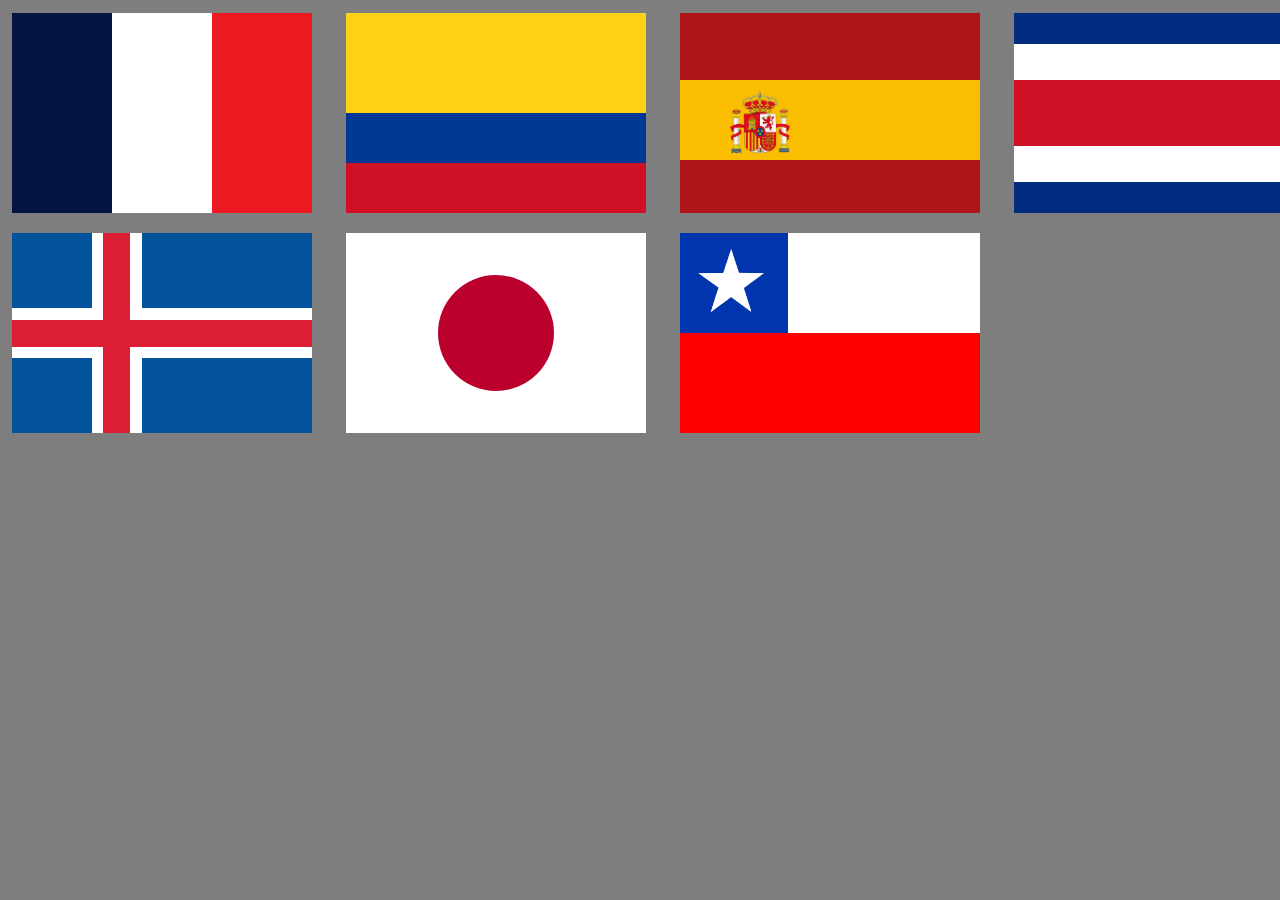
<file: banderas/index.html>
<!DOCTYPE html>
<html lang="en">
<head>
    <meta charset="UTF-8">
    <meta name="viewport" content="width=device-width, initial-scale=1.0">
    <title>sietebanderas</title>
    <link rel="stylesheet" href="assets/css/estilos.css">
</head>
<body>

  
   

     <!--Bandera FRANCIA-->
    
     <div class="banderaF">
        <div class="blancoF"></div> <!--Medidas y colores-->  
        <div class="rojoF"></div> <!--Medidas y colores--> 
     
      </div>

     
  
     
     <!--Bandera COLOMBIA-->
    
     <div class="banderaC">
        <div class="azulC"></div> <!--Medidas y colores-->  
        <div class="rojoC"></div> <!--Medidas y colores-->
        
      </div>


      <!--Bandera ESPAÑA-->
      
     <div class="banderaE">  
      <div class="amarilloE"></div> <!--Medidas y colores-->
      <img class="escudo_español" src="assets/img/escudo_español.png" alt="escudoe">
     
      
    </div>


    <!--Bandera COSTARICA-->
    
    <div class="banderaCR">  
      <div class="blancoCR"></div> <!--Medidas y colores-->
      <div class="rojoCR"></div> <!--Medidas y colores-->
    </div>


    <!--Bandera ISLANDIA-->
    
    <div class="banderaI">  
      
      <div class="blancoIvertical"></div> <!--Medidas y colores-->
      <div class="blancoIhorizontal"></div> <!--Medidas y colores-->
      <div class="rojoIvertical"></div> <!--Medidas y colores-->
      <div class="rojoIhorizontal"></div> <!--Medidas y colores-->
     
    </div>


    <!--Bandera JAPÓN-->
    
    <div class="banderaJ">  
      <div class="rojoJ"></div> <!--Medidas y colores-->
      
    </div>
    <!--Bandera CHILE-->

    <div class="banderaCH">  
      <div class="blancoCH"></div> <!--Medidas y colores-->
      <div class="azulCH"></div> <!--Medidas y colores-->
      <img class="estrella_blanca" src="assets/img/estrella_blanca.png" alt="estrella">
    </div>


</body>
</html>
</file>
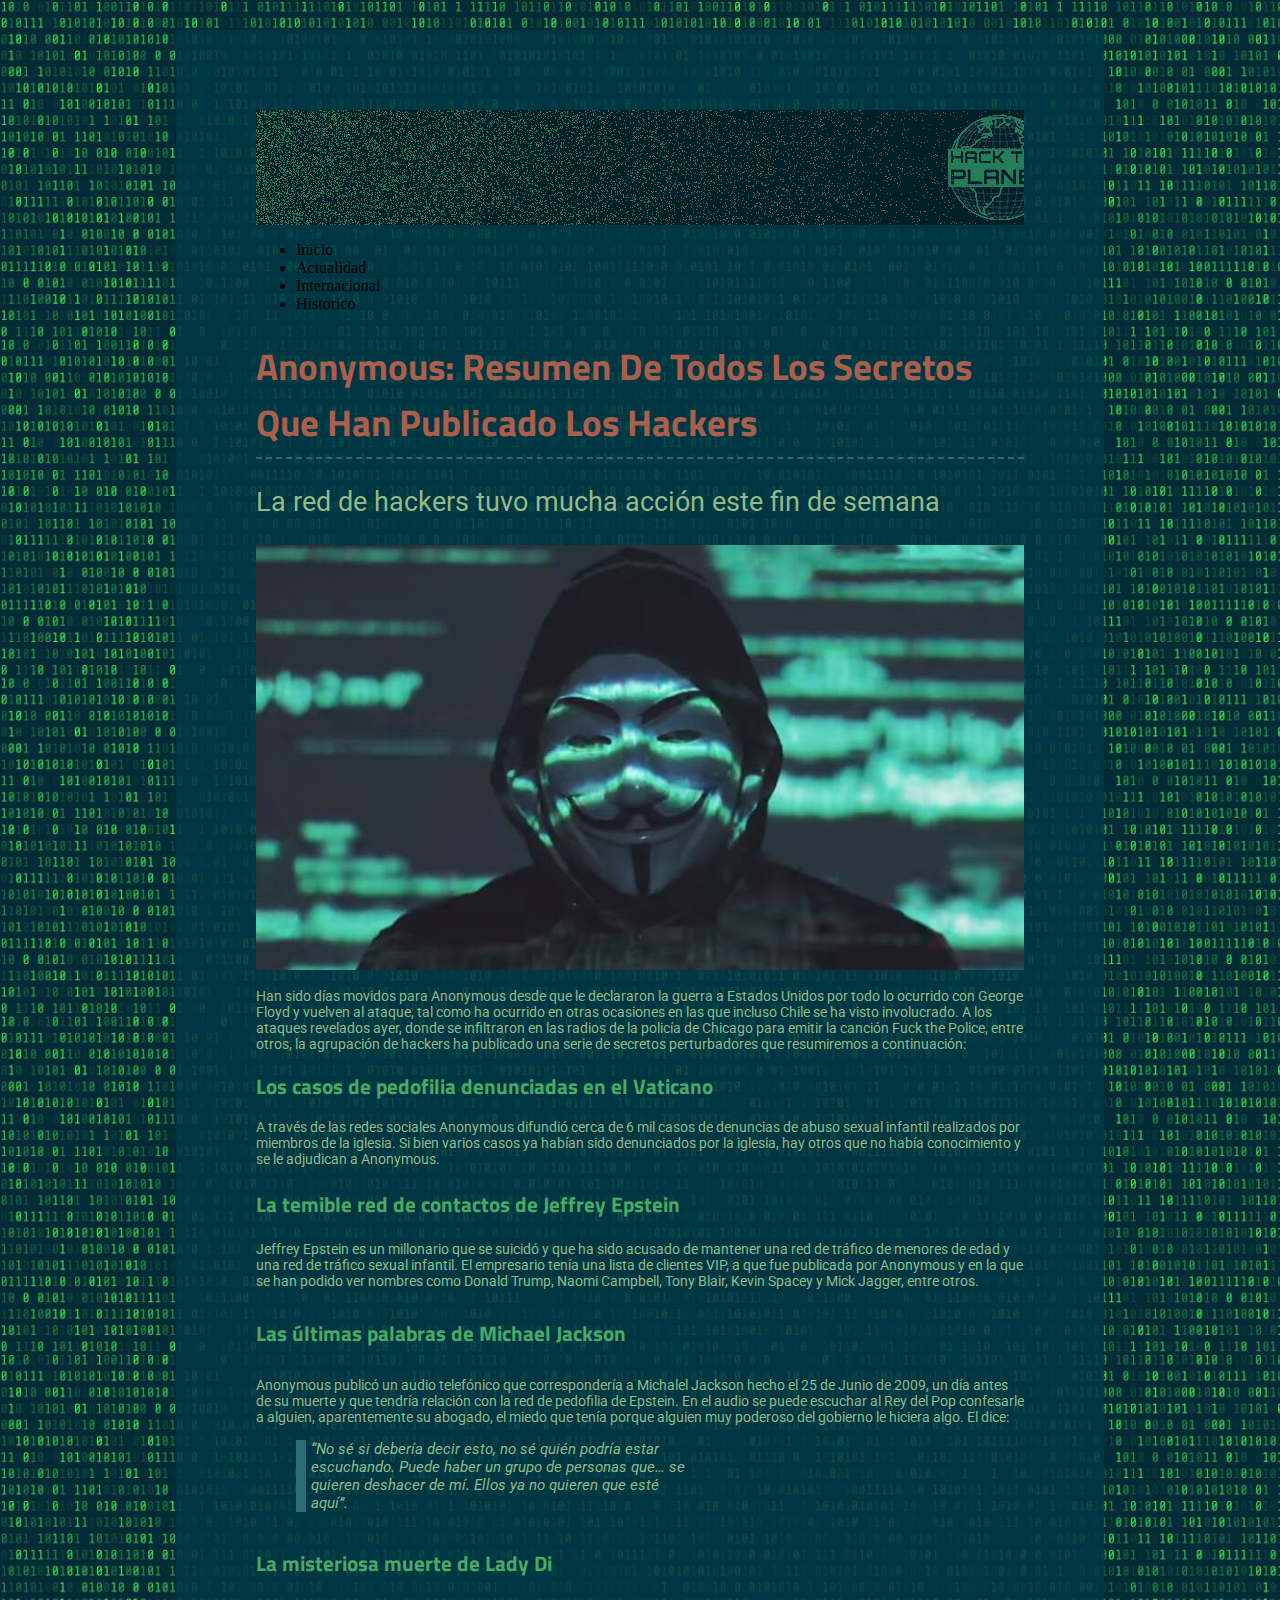
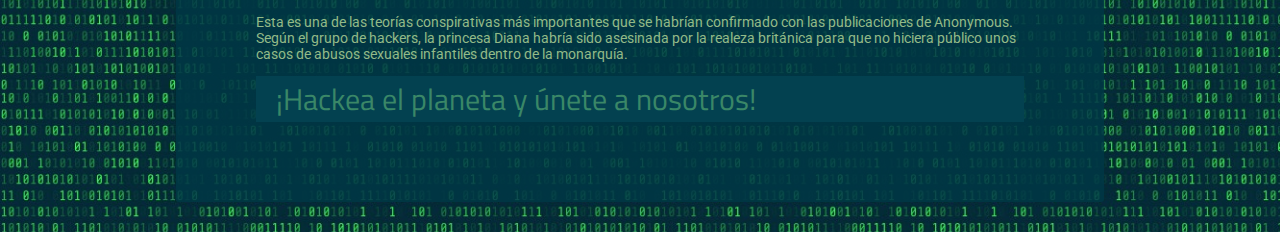
<file: Noticia 3/index.html>
<!DOCTYPE html>
<html lang="en">
<head>
    <meta charset="UTF-8">
    <meta name="viewport" content="width=device-width, initial-scale=1.0">
    <title>Hack the Planet: Anonymous</title>
    <!--Llamar a mi hoja de estilos-->
    <link rel="stylesheet" href="assets/css/estilos.css">
</head>

<body>
    <div id="envoltorio">  
        <header>    
          <!--Llamar a mi logo-->
        </header>
        

        <nav>  
           <ul> 
              <li>Inicio</li>
              <li>Actualidad </li>
              <li>Internacional</li>
              <li>Histórico</li>
            </ul>     
        </nav>
        <section>
        <article>
        <main>   
            <h1>Anonymous: Resumen de todos los secretos que han publicado los hackers</h1> 
            <p class="bajada">La red de hackers tuvo mucha acción este fin de semana</p>  
            <img class="foto_principal" src="assets/img/m.jpg" alt="Enmascarado">
            <p>Han sido días movidos para Anonymous desde que le declararon la guerra a Estados Unidos por todo lo
               ocurrido con George Floyd y vuelven al ataque, tal como ha ocurrido en otras ocasiones en las que 
               incluso Chile se ha visto involucrado. A los ataques revelados ayer, donde se infiltraron en las 
               radios de la policía de Chicago para emitir la canción Fuck the Police, entre otros, la agrupación 
               de hackers ha publicado una serie de secretos perturbadores que resumiremos a continuación:</p>
            <h2>Los casos de pedofilia denunciadas en el Vaticano</h2>
            <p>A través de las redes sociales Anonymous difundió cerca de 6 mil casos de denuncias de abuso sexual 
               infantil realizados por miembros de la iglesia. Si bien varios casos ya habían sido denunciados por 
               la iglesia, hay otros que no había conocimiento y se le adjudican a Anonymous.</p>
            <h3>La temible red de contactos de Jeffrey Epstein</h3>
            <p>Jeffrey Epstein es un millonario que se suicidó y que ha sido acusado de mantener una red de tráfico
               de menores de edad y una red de tráfico sexual infantil. El empresario tenía una lista de clientes 
               VIP, a que fue publicada por Anonymous y en la que se han podido ver nombres como Donald Trump, Naomi
               Campbell, Tony Blair, Kevin Spacey y Mick Jagger, entre otros.</p>
            <h4>Las últimas palabras de Michael Jackson</h4>
            <p>Anonymous publicó un audio telefónico que correspondería a Michalel Jackson hecho el 25 de Junio de 
               2009, un día antes de su muerte y que tendría relación con la red de pedofilia de Epstein. En el audio
               se puede escuchar al Rey del Pop confesarle a alguien, aparentemente su abogado, el miedo que tenía 
               porque alguien muy poderoso del gobierno le hiciera algo. El dice:</p> 
            <blockquote>
               “No sé si debería decir esto, no sé quién podría estar escuchando. Puede haber un grupo de personas 
               que… se quieren deshacer de mí. Ellos ya no quieren que esté aquí”.
            </blockquote>
            <h5>La misteriosa muerte de Lady Di</h5>
            <p>Esta es una de las teorías conspirativas más importantes que se habrían confirmado con las publicaciones 
               de Anonymous. Según el grupo de hackers, la princesa Diana habría sido asesinada por la realeza británica 
               para que no hiciera público unos casos de abusos sexuales infantiles dentro de la monarquía.</p>
            </article>
         </section>


        </main>
        <aside>
         
        </aside>
        <footer>
            ¡Hackea el planeta y únete a nosotros!
        </footer>
    </div>
</body>
</html>
</file>
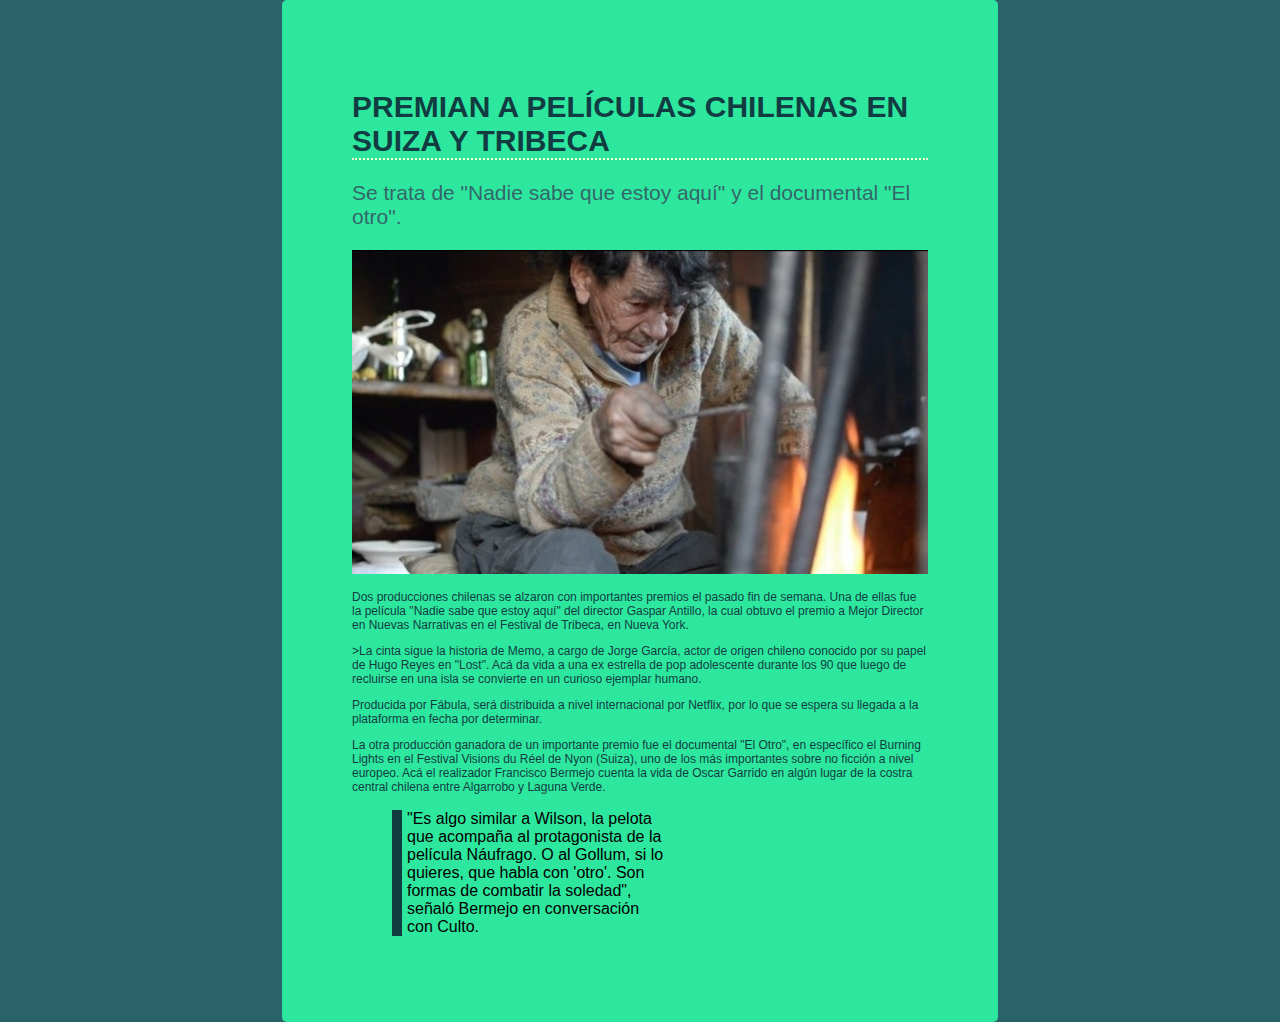
<file: NOTICIA/index.html>
<!DOCTYPE html>
<html lang="en">

<head>
    <meta charset="UTF-8">
    <meta name="viewport" content="width=device-width, initial-scale=1.0">
    <title>Noticia 22 de Abril</title>

<link rel="stylesheet" href="assets/css/estilos.css">

</head>
<body>
    <div id="envoltorio"> 
<h1>Premian a películas chilenas en Suiza y Tribeca</h1> 
<p class="bajada">Se trata de "Nadie sabe que estoy aquí" y el documental "El otro".</p> 
<img class="foto_principal" src="assets/img/pelicula.jpg" alt="Escena">
<p>Dos producciones chilenas se alzaron con importantes premios el pasado fin de semana. Una de ellas fue la película "Nadie sabe que estoy aquí" del director Gaspar Antillo, la cual obtuvo el premio a Mejor Director en Nuevas Narrativas en el Festival de Tribeca, en Nueva York.</p>

<p>>La cinta sigue la historia de Memo, a cargo de Jorge García, actor de origen chileno conocido por su papel de Hugo Reyes en "Lost". Acá da vida a una ex estrella de pop adolescente durante los 90 que luego de recluirse en una isla se convierte en un curioso ejemplar humano.</p> 

<p>Producida por Fábula, será distribuida a nivel internacional por Netflix, por lo que se espera su llegada a la plataforma en fecha por determinar.</p> 

<p>La otra producción ganadora de un importante premio fue el documental "El Otro", en específico el Burning Lights en el Festival Visions du Réel de Nyon (Suiza), uno de los más importantes sobre no ficción a nivel europeo. Acá el realizador Francisco Bermejo cuenta la vida de Oscar Garrido en algún lugar de la costra central chilena entre Algarrobo y Laguna Verde.</p> 

<blockquote>"Es algo similar a Wilson, la pelota que acompaña al protagonista de la película Náufrago. O al Gollum, si lo quieres, que habla con 'otro'. Son formas de combatir la soledad", señaló Bermejo en conversación con Culto.</blockquote>
</div>
    
</body>
</html>
</file>
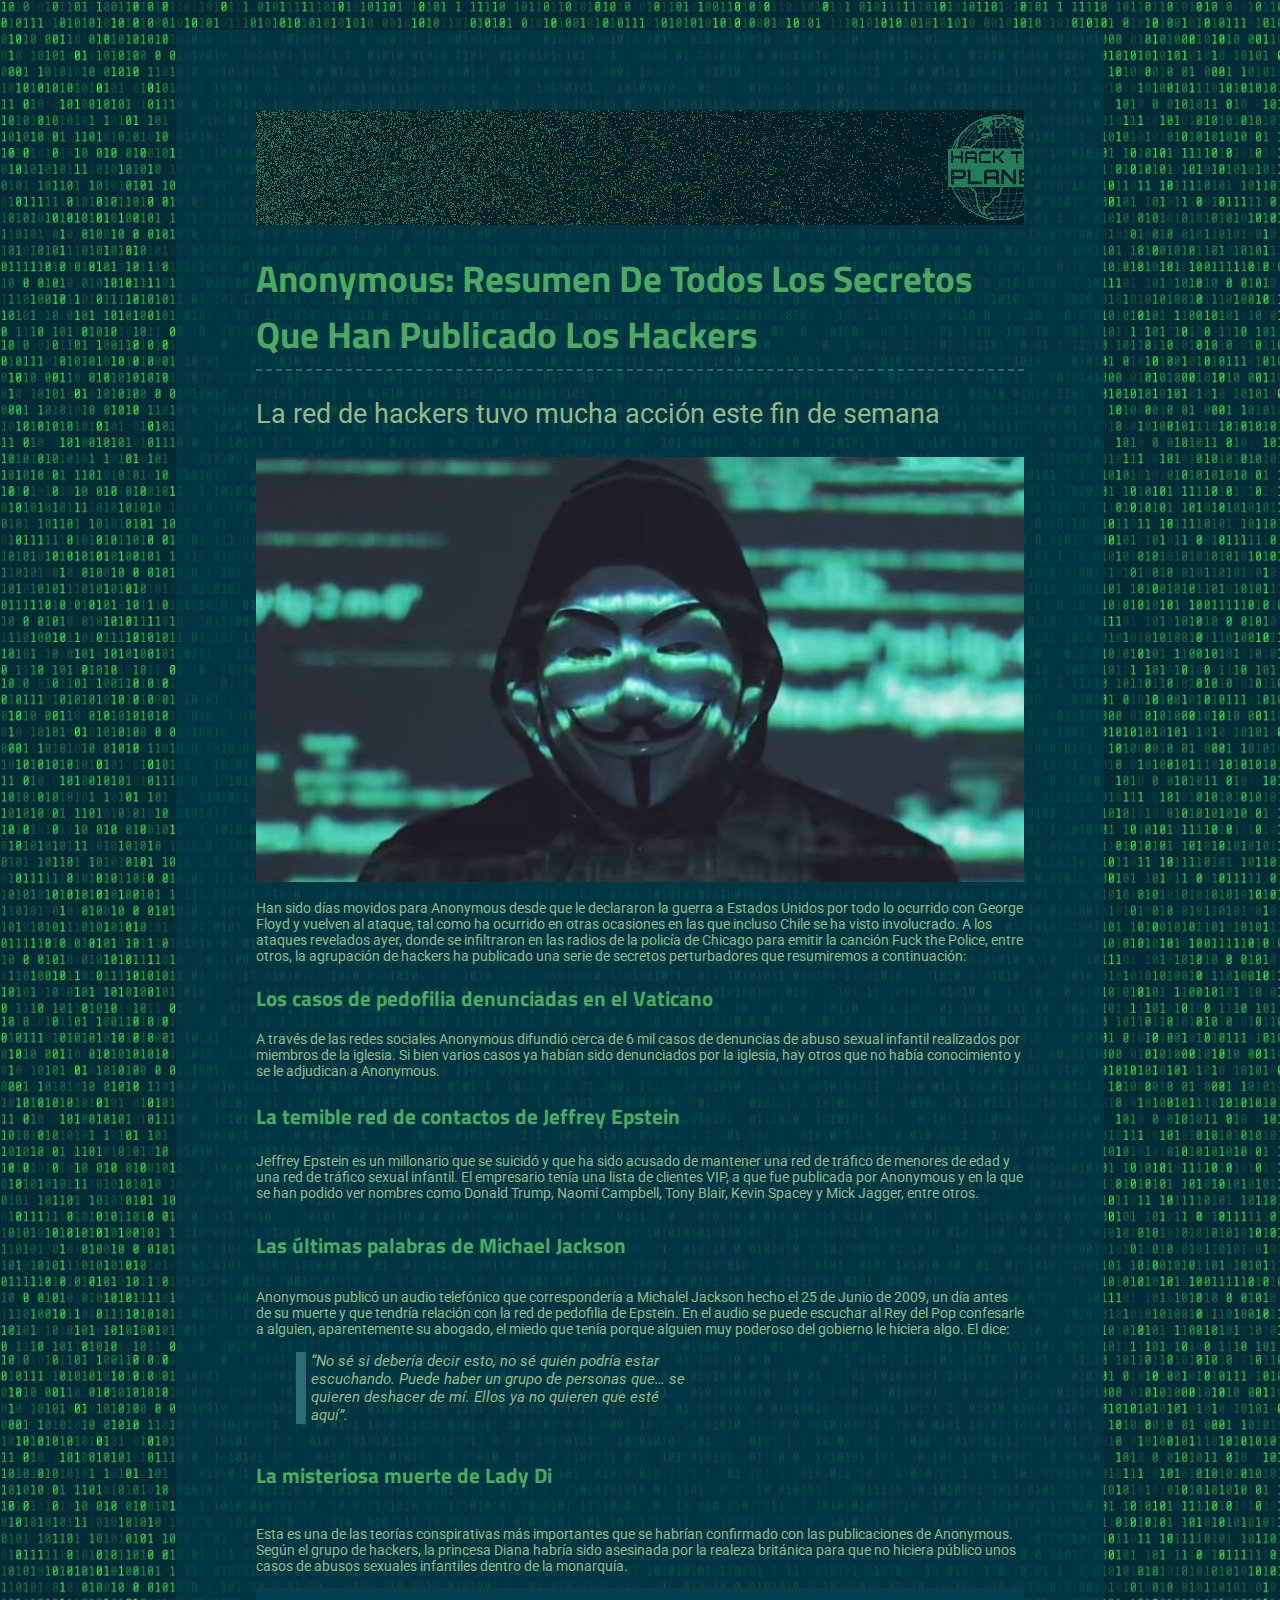
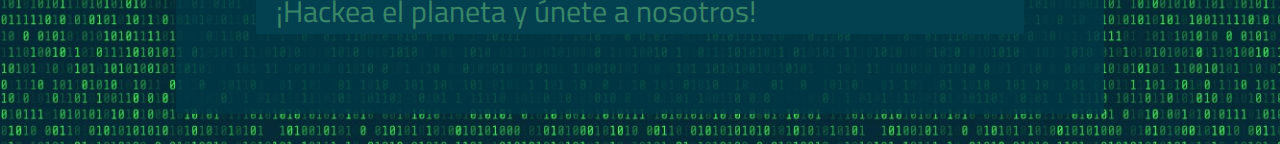
<file: NOTICIA2/index.html>
<!DOCTYPE html>
<html lang="en">
<head>
    <meta charset="UTF-8">
    <meta name="viewport" content="width=device-width, initial-scale=1.0">
    <title>Hack the Planet: Anonymous</title>
    <!--Llamar a mi hoja de estilos-->
    <link rel="stylesheet" href="assets/css/estilos.css">
</head>

<body>
    <div id="envoltorio">  
        <header>    
          <!--Llamar a mi logo-->
        </header>

        <nav>            

        </nav>
        <main>   
            <h1>Anonymous: Resumen de todos los secretos que han publicado los hackers</h1> 
            <p class="bajada">La red de hackers tuvo mucha acción este fin de semana</p>  
            <img class="foto_principal" src="assets/img/m.jpg" alt="Enmascarado">
            <p>Han sido días movidos para Anonymous desde que le declararon la guerra a Estados Unidos por todo lo
               ocurrido con George Floyd y vuelven al ataque, tal como ha ocurrido en otras ocasiones en las que 
               incluso Chile se ha visto involucrado. A los ataques revelados ayer, donde se infiltraron en las 
               radios de la policía de Chicago para emitir la canción Fuck the Police, entre otros, la agrupación 
               de hackers ha publicado una serie de secretos perturbadores que resumiremos a continuación:</p>
            <h2>Los casos de pedofilia denunciadas en el Vaticano</h2>
            <p>A través de las redes sociales Anonymous difundió cerca de 6 mil casos de denuncias de abuso sexual 
               infantil realizados por miembros de la iglesia. Si bien varios casos ya habían sido denunciados por 
               la iglesia, hay otros que no había conocimiento y se le adjudican a Anonymous.</p>
            <h3>La temible red de contactos de Jeffrey Epstein</h3>
            <p>Jeffrey Epstein es un millonario que se suicidó y que ha sido acusado de mantener una red de tráfico
               de menores de edad y una red de tráfico sexual infantil. El empresario tenía una lista de clientes 
               VIP, a que fue publicada por Anonymous y en la que se han podido ver nombres como Donald Trump, Naomi
               Campbell, Tony Blair, Kevin Spacey y Mick Jagger, entre otros.</p>
            <h4>Las últimas palabras de Michael Jackson</h4>
            <p>Anonymous publicó un audio telefónico que correspondería a Michalel Jackson hecho el 25 de Junio de 
               2009, un día antes de su muerte y que tendría relación con la red de pedofilia de Epstein. En el audio
               se puede escuchar al Rey del Pop confesarle a alguien, aparentemente su abogado, el miedo que tenía 
               porque alguien muy poderoso del gobierno le hiciera algo. El dice:</p> 
            <blockquote>
               “No sé si debería decir esto, no sé quién podría estar escuchando. Puede haber un grupo de personas 
               que… se quieren deshacer de mí. Ellos ya no quieren que esté aquí”.
            </blockquote>
            <h5>La misteriosa muerte de Lady Di</h5>
            <p>Esta es una de las teorías conspirativas más importantes que se habrían confirmado con las publicaciones 
               de Anonymous. Según el grupo de hackers, la princesa Diana habría sido asesinada por la realeza británica 
               para que no hiciera público unos casos de abusos sexuales infantiles dentro de la monarquía.</p>



        </main>
        <footer>
            ¡Hackea el planeta y únete a nosotros!
        </footer>
    </div>
</body>
</html>
</file>
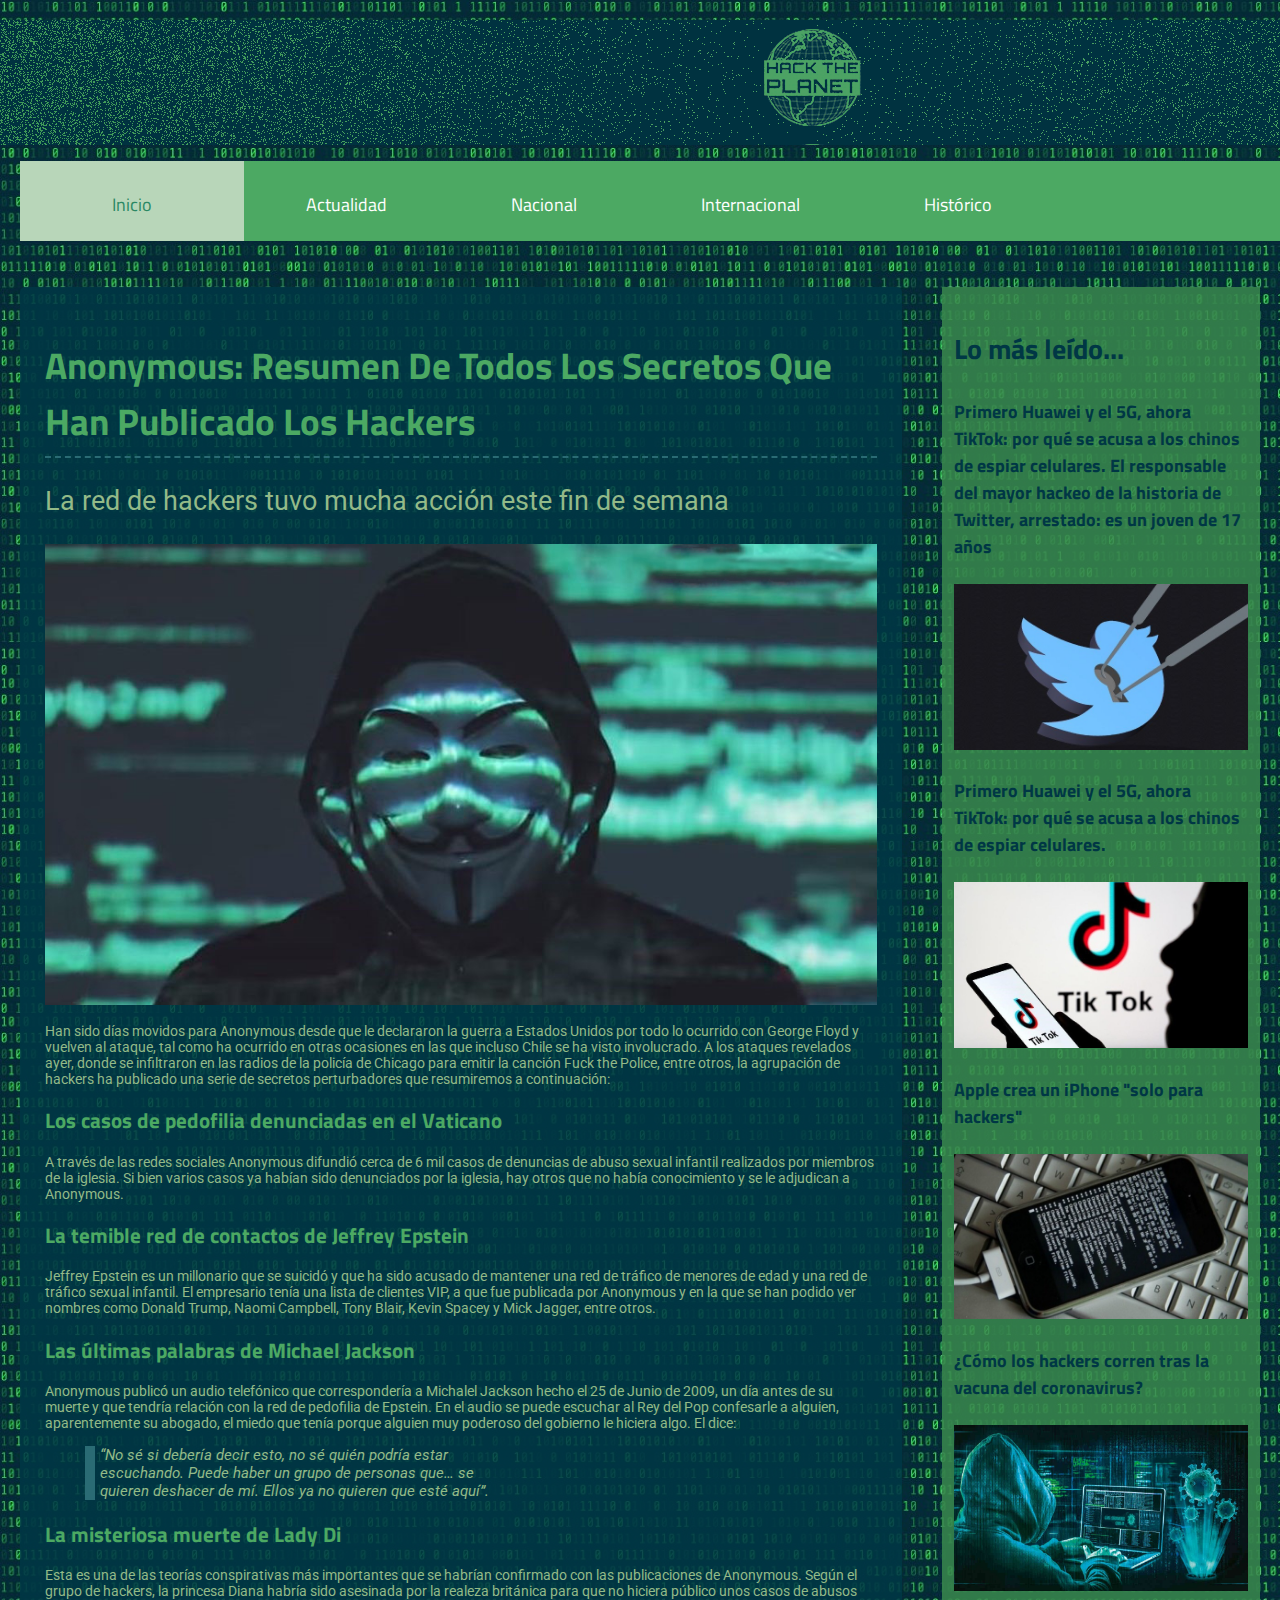
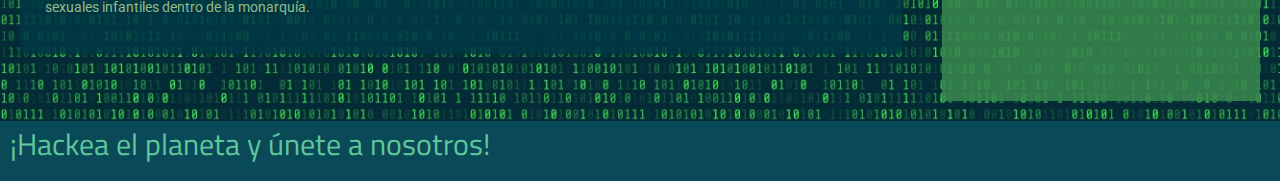
<file: noticia_definitiva/index.html>
<!DOCTYPE html>

<head>
    <meta charset="UTF-8">
    <meta name="viewport" content="width=device-width, initial-scale=1.0">
    <title>Hack the Planet: Anonymous</title>
    <!--Llamar a mi hoja de estilos-->
    <link rel="stylesheet" href="assets/css/estilos.css">
</head>

<body>
    
        <header>    
          <!--Llamar a mi logo-->
        </header>
        

        <nav>  <ul>
         <li><a class="activado" href="#Inicio">Inicio</a></li>
         <li><a href="#Actualidad">Actualidad</a></li>
         <li><a href="#Nacional">Nacional</a></li>
         <li><a href="#Internacional">Internacional</a></li>
         <li><a href="#Histórico">Histórico</a></li>
         <li><a href="#Nosotros">Sobre Nosotros</a></li>
       </ul>
                
        </nav>
        <main>
        <section>
        <article>
           
            <h1>Anonymous: Resumen de todos los secretos que han publicado los hackers</h1> 
            <p class="bajada">La red de hackers tuvo mucha acción este fin de semana</p>  
            <img class="foto_principal" src="assets/img/m.jpg" alt="Enmascarado">
            <p>Han sido días movidos para Anonymous desde que le declararon la guerra a Estados Unidos por todo lo
               ocurrido con George Floyd y vuelven al ataque, tal como ha ocurrido en otras ocasiones en las que 
               incluso Chile se ha visto involucrado. A los ataques revelados ayer, donde se infiltraron en las 
               radios de la policía de Chicago para emitir la canción Fuck the Police, entre otros, la agrupación 
               de hackers ha publicado una serie de secretos perturbadores que resumiremos a continuación:</p>
            <h2>Los casos de pedofilia denunciadas en el Vaticano</h2>
            <p>A través de las redes sociales Anonymous difundió cerca de 6 mil casos de denuncias de abuso sexual 
               infantil realizados por miembros de la iglesia. Si bien varios casos ya habían sido denunciados por 
               la iglesia, hay otros que no había conocimiento y se le adjudican a Anonymous.</p>
            <h2>La temible red de contactos de Jeffrey Epstein</h3>
            <p>Jeffrey Epstein es un millonario que se suicidó y que ha sido acusado de mantener una red de tráfico
               de menores de edad y una red de tráfico sexual infantil. El empresario tenía una lista de clientes 
               VIP, a que fue publicada por Anonymous y en la que se han podido ver nombres como Donald Trump, Naomi
               Campbell, Tony Blair, Kevin Spacey y Mick Jagger, entre otros.</p>
            <h2>Las últimas palabras de Michael Jackson</h4>
            <p>Anonymous publicó un audio telefónico que correspondería a Michalel Jackson hecho el 25 de Junio de 
               2009, un día antes de su muerte y que tendría relación con la red de pedofilia de Epstein. En el audio
               se puede escuchar al Rey del Pop confesarle a alguien, aparentemente su abogado, el miedo que tenía 
               porque alguien muy poderoso del gobierno le hiciera algo. El dice:</p> 
            <blockquote>
               “No sé si debería decir esto, no sé quién podría estar escuchando. Puede haber un grupo de personas 
               que… se quieren deshacer de mí. Ellos ya no quieren que esté aquí”.
            </blockquote>
            <h2>La misteriosa muerte de Lady Di</h5>
            <p>Esta es una de las teorías conspirativas más importantes que se habrían confirmado con las publicaciones 
               de Anonymous. Según el grupo de hackers, la princesa Diana habría sido asesinada por la realeza británica 
               para que no hiciera público unos casos de abusos sexuales infantiles dentro de la monarquía.</p>
            </article>

            <aside>
               <h3>Lo más leído...</h3>
            <h4>Primero Huawei y el 5G, ahora TikTok: por qué se acusa a los chinos de espiar celulares.
               El responsable del mayor hackeo de la historia de Twitter, arrestado: es un joven de 17 años </h4>
            <img class="noticia_1" src="assets/img/not1.jpg" alt="twitter">
            <h4>Primero Huawei y el 5G, ahora TikTok: por qué se acusa a los chinos de espiar celulares.</h4>
            <img class="noticia_2" src="assets/img/not2.jpg" alt="tiktok">
            <h4>Apple crea un iPhone "solo para hackers" </h4>
            <img class="noticia_3" src="assets/img/not3.jpg" alt="apple">
            <h4>¿Cómo los hackers corren tras la vacuna del coronavirus?</h4>
            <img class="noticia_4" src="assets/img/not4.jpg" alt="vacuna">
            </aside>
            <div class="clear"></div>
         </section>


        </main>
        
        <footer>
            ¡Hackea el planeta y únete a nosotros!
        </footer>
   
</body>
</html>
</file>
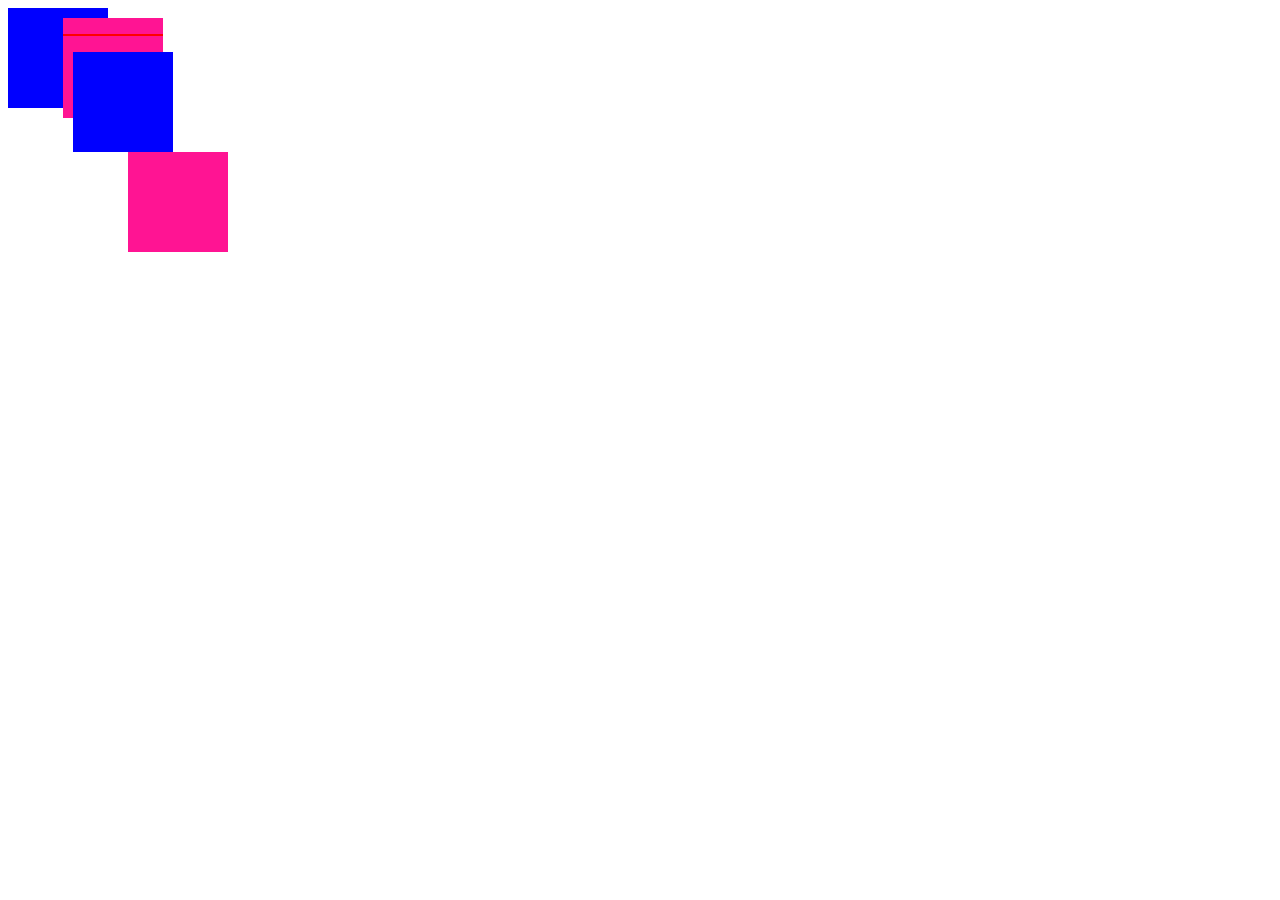
<file: Posicionamiento/index.html>
<!DOCTYPE html>
<html lang="en">
<head>
    <meta charset="UTF-8">
    <meta name="viewport" content="width=device-width, initial-scale=1.0">
    <title>Document</title>
    <link rel="stylesheet" href="assets/css/estilos.css">
</head>
<body>

    <!--Llamar a mi logo-->
    
    <div class="primero">  
    <div class="segundo">  
    <div class="tercero"> 

        <p></p>
    <header>

    <div class="primero">  
    <div class="segundo-b">  
    <div class="tercero"> 

     </header>

     <!--Bandera FRANCIA-->
    
     <div class="banderaF"><!--MEDIDAS-->  
        <div class="azul"> <!--Medidas y colores-->  
        <div class="blanco"> <!--Medidas y colores-->  
        <div class="rojo"> <!--Medidas y colores--> 
    

</body>
</html>

<div></div>
</file>
<file: banderas/assets/css/estilos.css>
body{
    background-color: rgb(126, 126, 126);

}

div{
    width: 300px;
    height: 200px;
      
   
   
}

.banderaF {
    position: absolute;
width: 300px;
height: 200px;
left: 12px;
top: 13px;

background: rgb(05, 20, 64);
        
    
}

.blancoF {
    position: absolute;
width: 100px;
height: 200px;
left: 100px;
top: 0px;

background: rgb(255, 255, 255);
}

.rojoF {
    position: absolute;
width: 100px;
height: 200px;
left: 200px;
top: 0px;

background: rgb(236, 25, 32);

}

.banderaC{
    position: absolute;
    width: 300px;
    height: 200px;
    left: 346px;
    top: 13px;
    
    background: rgb(252, 209, 022);

}

.azulC{
    position: absolute;
width: 300px;
height: 50px;
left: 0px;
top: 100px;

background: rgb(0, 056, 147);


}



.rojoC{
    position: absolute;
width: 300px;
height: 50px;
left: 0px;
top: 150px;

background: rgb(206, 017, 038);
}


.banderaE{
position: absolute;
width: 300px;
height: 200px;
left: 680px;
top: 13px;

background: rgb(173, 21, 25);
}

.amarilloE{
    position: absolute;
width: 300px;
height: 80px;
left: 0px;
top: 67px;

background: rgb(250, 189, 0);
}

.escudo_español{
    width: 20%;
    top: 78px;
    left: 50px;
    position: relative;
}

.banderaCR{
    position: absolute;
    width: 300px;
    height: 200px;
    left: 1014px;
    top: 13px;
    
    background: rgb(0, 43, 127);

}


.blancoCR{
    

position: absolute;
width: 300px;
height: 138px;
left: 0px;
top: 31px;

background: rgb(255, 255, 255);

}

.rojoCR{
    
    position: absolute;
    width: 300px;
    height: 66px;
    left: 0px;
    top: 67px;
    
    background: rgb(206, 17, 38);
}

.banderaI{

    position: absolute;
    width: 300px;
    height: 200px;
    left: 12px;
    top: 233px;
    
    background: rgb(2, 82, 156);


}



.blancoIvertical{
    
    position: absolute;
    width: 50px;
    height: 200px;
    left: 80px;
    top: 0px;
    
    background: #FFFFFF;




}

.blancoIhorizontal{

    position: absolute;
width: 300px;
height: 50px;
left: 0px;
top: 75px;

background: #FFFFFF;
}



.rojoIvertical{
    position: absolute;
    width: 27px;
    height: 200px;
    left: 91px;
    top: 0px;
    
    background: rgb(220, 30, 53);

}

.rojoIhorizontal{
    position: absolute;
    width: 300px;
    height: 27px;
    left: 0px;
    top: 87px;
    
    background: rgb(220, 30, 53);



}


.banderaJ{

    position: absolute;
width: 300px;
height: 200px;
left: 346px;
top: 233px;

background: #FFFFFF;
}

.rojoJ{

    position: absolute;
width: 116px;
height: 116px;
left: 92px;
top: 42px;
border-radius: 50%;

background: rgb(188, 0, 45);
}

.banderaCH{
    position: absolute;
width: 300px;
height: 200px;
left: 680px;
top: 233px;

background: #FF0000;
}

.blancoCH{

    position: absolute;
width: 192px;
height: 100px;
left: 108px;
top: 0px;

background: #FFFFFF;
}

.azulCH{
    position: absolute;
width: 108px;
height: 100px;
left: 0px;
top: 0px;

background: rgb(0, 53, 173);
}

.estrella_blanca{

    width:28%;
    top: 8px;
    left: 10px;
   position: relative;
}
</file>
<file: Noticia 3/assets/css/estilos.css>
@import url('https://fonts.googleapis.com/css2?family=Roboto:ital,wght@0,400;1,300&family=Titillium+Web:wght@600&display=swap');

body{
    background-image: url('../img/binarycode.jpg');
    background-size: 47%;
    margin: 0px;
    padding: 0px;
}



h1{
    color:#a95f4c;
    font-size: 37px;
    font-family:'Titillium Web', sans-serif;  
    border-bottom: #2A6B74 dashed 2px;
    padding-bottom: 7px;
    text-transform: capitalize;
}

h2{
    color: #4ca963;
    font-size: 21px;
    font-family:'Titillium Web', sans-serif;

}

h3{
    color: #4ca963;
    font-size: 21px;
    font-family:'Titillium Web', sans-serif;
}
    
h4{
    color:#4ca963;
    font-size: 21px;
    font-family:'Titillium Web', sans-serif;
}
        
h5{
    color:#4ca963;
    font-size: 21px;
    font-family:'Titillium Web', sans-serif;
}

p{
    color: #93BA88;
    font-size: 14px;
    font-family: 'Roboto', sans-serif; 
}

blockquote{
    color: #93BA88;
    font-size: 15px;
    font-family: 'Roboto', sans-serif ;
    font-style: italic;
    border-left: #2A6B74 solid 10px;
    padding-left: 5px;
    width: 50%;
    
}
header{
    background-image: url('../img/quinto.jpg');
    height: 115px;
}

footer{
    background-color:#034150;
    color: #3a8767;
    font-size: 30px;
    font-family: 'Titillium Web', sans-serif;
    padding-left: 20px;
    white-space: nowrap;

}

#envoltorio{
    background-color:rgba(0, 55, 69, 0.85);     
    width: 60% ;
    margin: 30px auto 30px auto;
    /*margin-top: 30;
    margin-right: auto;
    margin-bottom: 30px; 
    margin-left: auto;*/
    padding: 80px;
    border-radius: 3px;
}

.bajada{
    color: #93BA88;
    font-size: 27px;
    font-family: 'Roboto', sans-serif;
}

.foto_principal {
    width: 100%;
}
</file>
<file: NOTICIA/assets/css/estilos.css>
body {
    font-family: 'Gill Sans', 'Gill Sans MT', Calibri, 'Trebuchet MS', sans-serif;
    background-color: #296268;
    padding: 0;
    margin: 0;

}

h1 {
    color: #113D42;
    font-size: 30px;
    text-transform: uppercase;
    font-family: 'Gill Sans', 'Gill Sans MT', Calibri, 'Trebuchet MS', sans-serif;
    border-bottom: #FEFAD3 dotted 2px;
    }
    
    p {
        color: #113D42;
        font-size: 12px;
    }
    
    blockquote{
        color:#33676A(245, 103, 84);
        font-size: 16px;
        border-left: #113D42 solid 10px;
        padding-left: 5px;
        width: 45%;
    
    }
    
    .bajada {
        color: #33676A;
        font-size: 21px;
    
    }

    .foto_principal {
        width: 100%;
    }
    
    #envoltorio{
        background-color:#2EE79E; 
    padding: 70px;
    width: 45%;
    margin-top: 0;
    margin-right: auto;
    margin-bottom: 0;
    margin-left: auto;
    border-radius: 5px;

    }
</file>
<file: NOTICIA2/assets/css/estilos.css>
@import url('https://fonts.googleapis.com/css2?family=Roboto:ital,wght@0,400;1,300&family=Titillium+Web:wght@600&display=swap');

body{
    background-image: url('../img/binarycode.jpg');
    background-size: 47%;
    margin: 0px;
    padding: 0px;
}

h1{
    color:#4ca963;
    font-size: 37px;
    font-family:'Titillium Web', sans-serif;  
    border-bottom: #2A6B74 dashed 2px;
    padding-bottom: 7px;
    text-transform: capitalize;
}

h2{
    color: #4ca963;
    font-size: 21px;
    font-family:'Titillium Web', sans-serif;

}

h3{
    color: #4ca963;
    font-size: 21px;
    font-family:'Titillium Web', sans-serif;
}
    
h4{
    color:#4ca963;
    font-size: 21px;
    font-family:'Titillium Web', sans-serif;
}
        
h5{
    color:#4ca963;
    font-size: 21px;
    font-family:'Titillium Web', sans-serif;
}

p{
    color: #93BA88;
    font-size: 14px;
    font-family: 'Roboto', sans-serif; 
}

blockquote{
    color: #93BA88;
    font-size: 15px;
    font-family: 'Roboto', sans-serif ;
    font-style: italic;
    border-left: #2A6B74 solid 10px;
    padding-left: 5px;
    width: 50%;
    
}
header{
    background-image: url('../img/quinto.jpg');
    height: 115px;
}

footer{
    background-color:#034150;
    color: #3a8767;
    font-size: 30px;
    font-family: 'Titillium Web', sans-serif;
    padding-left: 20px;
    white-space: nowrap;

}

#envoltorio{
    background-color:rgba(0, 55, 69, 0.85);     
    width: 60% ;
    margin: 30px auto 30px auto;
    /*margin-top: 30;
    margin-right: auto;
    margin-bottom: 30px; 
    margin-left: auto;*/
    padding: 80px;
    border-radius: 3px;
}

.bajada{
    color: #93BA88;
    font-size: 27px;
    font-family: 'Roboto', sans-serif;
}

.foto_principal {
    width: 100%;
}

.noticia_1{
   
    width: 10%;


}
</file>
<file: noticia_definitiva/assets/css/estilos.css>
@import url('https://fonts.googleapis.com/css2?family=Roboto:ital,wght@0,400;1,300&family=Titillium+Web:wght@600&display=swap');

body{
    background-image: url('../img/binarycode.jpg');
    background-size: 47%;
    margin: 0px;
    padding: 0px;
}



h1{
    color:#4ca963;
    font-size: 37px;
    font-family:'Titillium Web', sans-serif;  
    border-bottom: #2A6B74 dashed 2px;
    padding-bottom: 7px;
    text-transform: capitalize;
}

h2{
    color: #4ca963;
    font-size: 21px;
    font-family:'Titillium Web', sans-serif;

}

h3{
    color: #003745;
    font-size: 28px;
    font-family:'Titillium Web', sans-serif;
}
    
h4{
    color:#003745;
    font-size: 18px;
    font-family:'Titillium Web', sans-serif;
}
        

p{
    color: #93BA88;
    font-size: 14px;
    font-family: 'Roboto', sans-serif; 
}

blockquote{
    color: #93BA88;
    font-size: 15px;
    font-family: 'Roboto', sans-serif ;
    font-style: italic;
    border-left: #2A6B74 solid 10px;
    padding-left: 5px;
    width: 50%;
    
}
header{
    background-image: url('../img/hacktheplanet.png');
    height: 125px;
    width: 1622px ;
    margin-top: 20px;
   
    
    
    
}

article {
    float: left;
    background-color:rgba(0, 55, 69, 0.85);     
    width: 65% ;
    margin: 30px auto 30px 20px;
    /*margin-top: 30;
    margin-right: auto;
    margin-bottom: 30px; 
    margin-left: 20px;*/
    padding: 25px;
    border-radius: 5px;
}

aside {
    color:#0a4958 ;
    background-color:rgba(58, 136, 78, 0.85);
    width:23% ;
    float: right ;
    padding: 12px;
    height: 1390px;
    margin: 30px 20px 20px auto;
    
}

footer{
    background-color:#0a4958;
    color: #60c79c;
    font-size: 30px;
    font-family: 'Titillium Web', sans-serif;
    padding-left: 10px;
    padding-bottom: 10px;
    height: 50px;
    

   }

 ul {
    list-style-type: none;
    margin: 10 px;
    margin-left: 20px;
    padding: 0px;
    overflow: hidden;
    background-color:#4ca963;
    height: 80px ;
  }
  
  li {
    float: left;
  }
  
  li a {
    display: block;
    color: white;
    text-align: center;
    padding: 30px 62px;
    text-decoration: none;
    font-family: 'Titillium Web', sans-serif; 
    font-size: 18px;
  }
  
  li a:hover {
    background-color: #003745;
  }

  .activado {
    background-color: #b8d6b9;
    width: 100px ;
    color: rgb(42, 136, 100);
  }

  .bajada{
    color: #93BA88;
    font-size: 27px;
    font-family: 'Roboto', sans-serif;
}

.clear {
    clear: both;
}

.foto_principal {
    width: 100%;

    }

  .noticia_1{
      width: 100%;
  }

  .noticia_2{
    width: 100%;
  }

  .noticia_3{
    width: 100%;
  }

  .noticia_4{
    width: 100%;
  }
</file>
<file: Posicionamiento/assets/css/estilos.css>
p{
    border:solid 1px red
}

span{
    width: dotted 2px green ;
}

#envoltorio{
    border: solid 2px orange;
    width: 70% ;
    margin: 5px
}

div{
    width: 100px;
    height: 100px;
    display: inline-block;
}

.primero {
    background-color: blue 


}

.segundo {
    background-color: chartreuse ;
    position: relative ;
    top: 10px;
    left: 55px
}

.segundo-b {
    background-color: chartreuse ;
    position: absolute ;
    top: 100px;
    left: 55px
}
.tercero { 
    background-color: deeppink;
}

header{
    position: relative;
    margin: 0px auto;
    width: 80%;
    border: solid 1px 
    
    
.banderaF{
    background-color: #yelllow ;


    }
</file>
